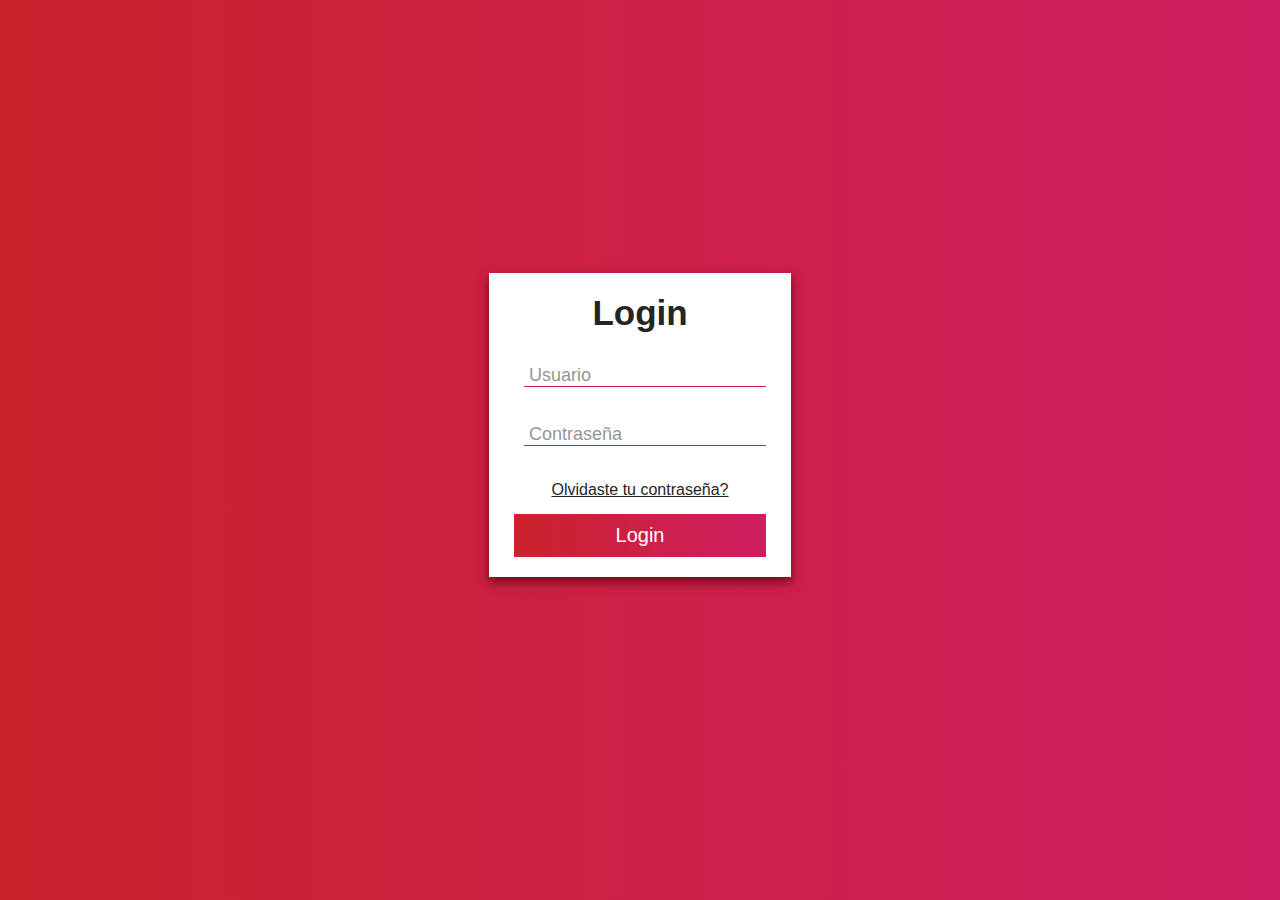
<file: index.html>
<!DOCTYPE html>
<html lang="en">
<head>
    <meta charset="UTF-8">
    <meta http-equiv="X-UA-Compatible" content="IE=edge">
    <meta name="viewport" content="width=device-width, initial-scale=1.0">
    <title>Login</title>
    <link rel="stylesheet" href="estilos.css">
    <link rel="stylesheet" href="https://cdnjs.cloudflare.com/ajax/libs/font-awesome/6.1.1/css/all.min.css" integrity="sha512-KfkfwYDsLkIlwQp6LFnl8zNdLGxu9YAA1QvwINks4PhcElQSvqcyVLLD9aMhXd13uQjoXtEKNosOWaZqXgel0g==" crossorigin="anonymous" referrerpolicy="no-referrer" />
</head>
<body>
    <form id="loginForm">
        <h1 class="title">Login</h1>
        <label>
            <i class="fa-solid fa-user"></i>
            <input placeholder="Usuario" type="text" id="username">
        </label>
        <label>
            <i class="fa-solid fa-lock"></i>
            <input placeholder="Contraseña" type="password" id="password">
        </label>
        <a href="#" class="link">Olvidaste tu contraseña?</a>

        <button id="loginButton">Login</button>
    </form>

    <script src="main.js"></script>


</body>
</html>
</file>
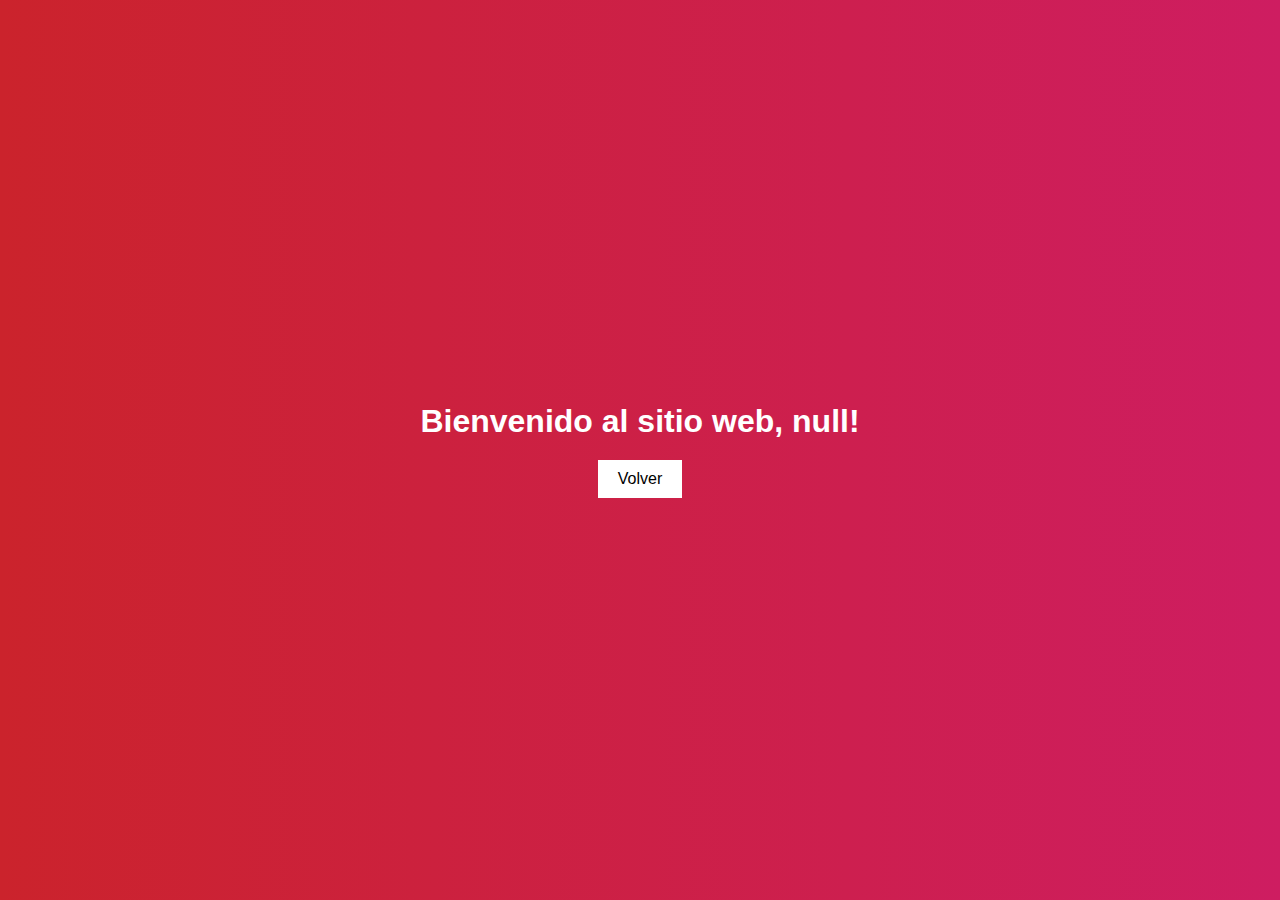
<file: bienvenida.html>
<!DOCTYPE html>
<html lang="en">
<head>
    <meta charset="UTF-8">
    <meta http-equiv="X-UA-Compatible" content="IE=edge">
    <meta name="viewport" content="width=device-width, initial-scale=1.0">
    <title>Bienvida al sitio web</title>
    <link rel="stylesheet" href="estilos.css">
    <style>
        body {
            display: flex;
            flex-direction: column;
            align-items: center;
            justify-content: center;
            height: 100vh;
            margin: 0;
            background-color: #333; /* Cambiar al color de fondo deseado */
        }

        #welcomeMessage {
            color: white;
            text-align: center;
            margin-bottom: 20px;
        }

        button {
            padding: 10px 20px;
            font-size: 16px;
            background-color: #ffffff; /* Cambiar al color deseado */
            color: rgb(0, 0, 0);
            border: none;
            cursor: pointer;
        }
    </style>
</head>
<body>

    <h1 id="welcomeMessage"></h1>

    <div>
        <button onclick="goBack()">Volver</button>
    </div>

    <script>
        // Obtener el nombre de usuario de la URL
        const urlParams = new URLSearchParams(window.location.search);
        const username = urlParams.get('username');

        // Mostrar el mensaje de bienvenida
        const welcomeMessage = document.getElementById('welcomeMessage');
        welcomeMessage.textContent = `Bienvenido al sitio web, ${decodeURIComponent(username)}!`;

        // Función para volver a la página de inicio
        function goBack() {
            window.location.href = 'index.html';
        }
    </script>
</body>
</html>
</file>
<file: estilos.css>
* {
    margin: 0;
    padding: 0;
    box-sizing: border-box;
    font-family: sans-serif;
}

body {
    display: flex;
    flex-direction: column;
    align-items: center;
    justify-content: center;
    min-height: 100vh;
    background: linear-gradient(to right, #cb232c, #ce1d61);
}

form {
    display: flex;
    flex-direction: column;
    background: #fff;
    text-align: center;
    padding: 20px 25px;
    margin-bottom: 50px;
    box-shadow: 0 5px 10px rgba(71, 3, 6, 0.7);
}

form .title {
    color: #252525;
    font-size: 35px;
    font-weight: 800;
    margin-bottom: 30px;
}

form label {
    margin-bottom: 35px;
}

form label .fa-solid {
    font-size: 20px;
    color: #cb232c;
    margin-right: 10px;
}

form label input {
    outline: none;
    border: none;
    color: #252525;
    border-bottom: solid 1px #ce1d61;
    padding: 0 5px;
    font-size: 18px;
}

form label input::placeholder {
    color: rgba(37, 37, 37, 0.5);
}


form .link {
    color: #252525;
    margin-bottom: 15px;
}

form button {
    color: #fff;
    border: none;
    background: linear-gradient(to right, #cb232c, #ce1d61);
    padding: 10px 15px;
    cursor: pointer;
    font-size: 20px;
}

footer {
    
    text-align: center;
    background-color: #33333300;
    color: white;
    font-style: italic;
}
</file>
